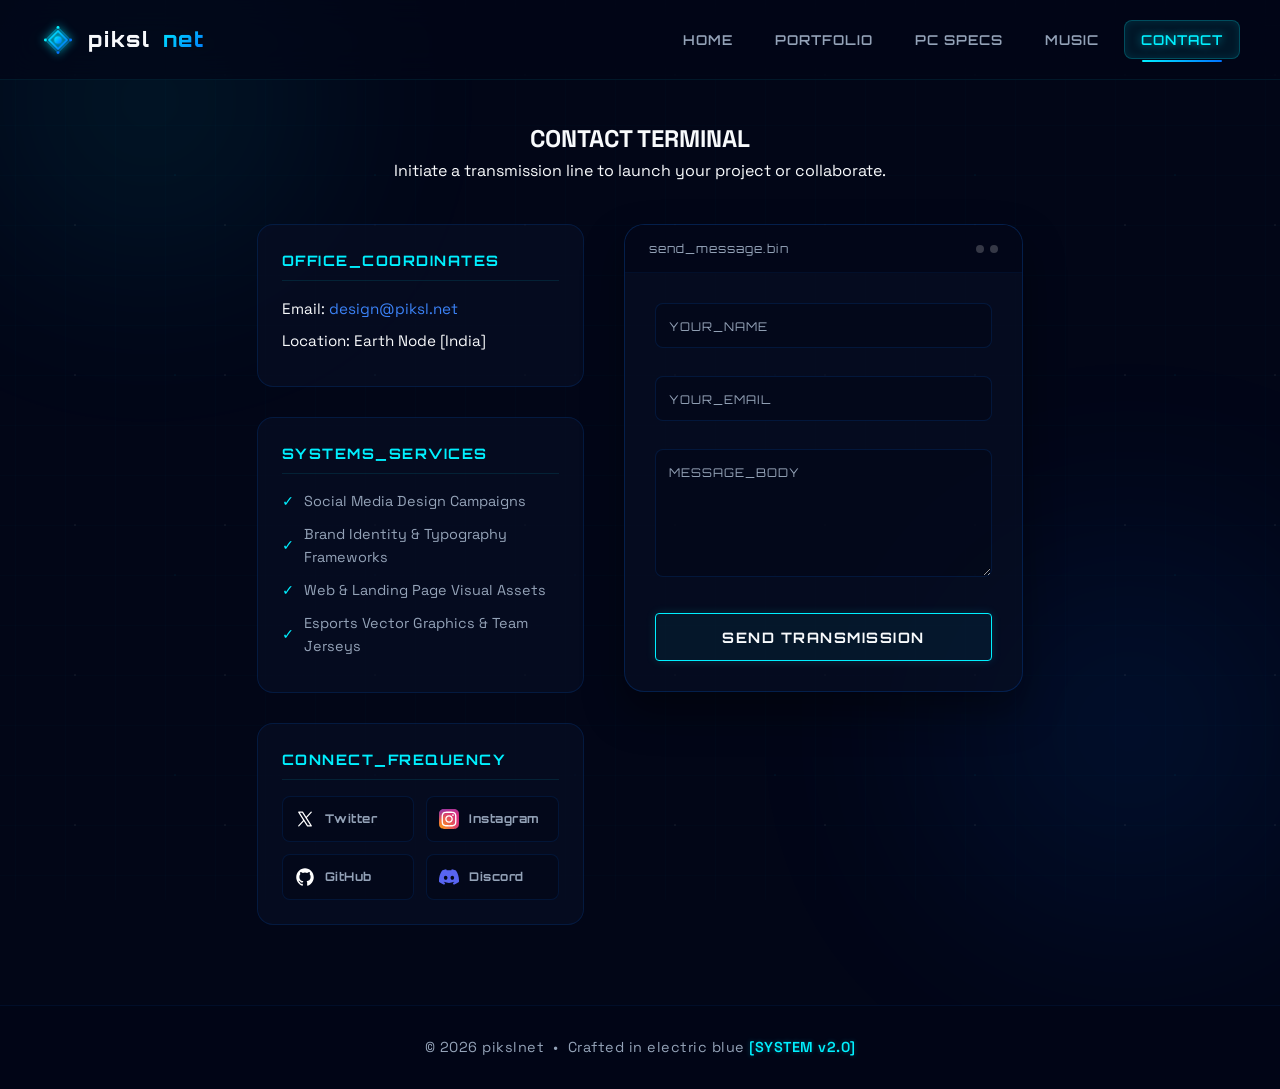
<file: contact.html>
<!DOCTYPE html>
<html lang="en">
<head>
  <meta charset="UTF-8">
  <meta name="viewport" content="width=device-width, initial-scale=1.0">
  <title>Contact Terminal</title>
  <meta name="description" content="Get in touch with Sunil (pikslnet). Launch your branding, UI, or social graphic projects here. Social handles included.">
  <!-- Shared Global Stylesheet -->
  <link rel="stylesheet" href="css/global.css">
  <!-- Contact Page Specific Stylesheet -->
  <link rel="stylesheet" href="css/contact.css">
</head>
<body>
  <!-- Ambient Space Grid Backdrop -->
  <div class="bg-grid"></div>
  <div class="bg-stars"></div>
  
  <!-- Glowing Background Orbs -->
  <div class="glow-orb glow-orb-cyan" style="top: -100px; left: -50px;"></div>
  <div class="glow-orb glow-orb-blue" style="bottom: 10%; right: -100px;"></div>

  <!-- Header Navigation -->
  <header class="nav">
    <a href="index.html" class="logo">
      <img src="images/logo.svg" alt="pikslnet Logo">
      piksl<span>net</span>
    </a>
    <button class="hamburger" id="menuBtn" aria-label="Toggle Menu">
      <span></span>
      <span></span>
      <span></span>
    </button>
    <nav class="nav-links" id="navLinks">
      <a href="index.html">HOME</a>
      <a href="portfolio.html">PORTFOLIO</a>
      <a href="pcspec.html">PC SPECS</a>
      <a href="music.html">MUSIC</a>
      <a href="contact.html" class="active">CONTACT</a>
    </nav>
  </header>

  <!-- Main Content -->
  <main class="contact-page-layout">
    <section class="contact-hero">
      <h1 class="glitch-title" data-text="CONTACT TERMINAL">CONTACT TERMINAL</h1>
      <p class="intro-sub">Initiate a transmission line to launch your project or collaborate.</p>
    </section>

    <!-- Contact Workspace -->
    <section class="contact-workspace">
      <!-- Left Column: Details & Socials -->
      <div class="info-terminal">
        <div class="info-block">
          <h3>OFFICE_COORDINATES</h3>
          <p>Email: <a href="mailto:design@piksl.net" class="info-link">design@piksl.net</a></p>
          <p>Location: Earth Node [India]</p>
        </div>

        <div class="info-block">
          <h3>SYSTEMS_SERVICES</h3>
          <ul class="services-list">
            <li><span>✓</span> Social Media Design Campaigns</li>
            <li><span>✓</span> Brand Identity & Typography Frameworks</li>
            <li><span>✓</span> Web & Landing Page Visual Assets</li>
            <li><span>✓</span> Esports Vector Graphics & Team Jerseys</li>
          </ul>
        </div>

        <!-- Social Grid -->
        <div class="info-block">
          <h3>CONNECT_FREQUENCY</h3>
          <div class="social-grid">
            <a href="https://twitter.com" target="_blank" class="social-tile twitter-tile">
              <span class="social-icon">
                <svg xmlns="http://www.w3.org/2000/svg" viewBox="0 0 256 256" fill="#ffffff"><path d="m214.75 211.71l-62.6-98.38l61.77-67.95a8 8 0 0 0-11.84-10.76l-58.84 64.72l-40.49-63.63A8 8 0 0 0 96 32H48a8 8 0 0 0-6.75 12.3l62.6 98.37l-61.77 68a8 8 0 1 0 11.84 10.76l58.84-64.72l40.49 63.63A8 8 0 0 0 160 224h48a8 8 0 0 0 6.75-12.29M164.39 208L62.57 48h29l101.86 160Z"/></svg>
              </span>
              <span class="social-name">Twitter</span>
            </a>
            <a href="https://instagram.com" target="_blank" class="social-tile instagram-tile">
              <span class="social-icon">
                <svg viewBox="0 0 3364.7 3364.7" xmlns="http://www.w3.org/2000/svg"><defs><radialGradient id="instGrad" cx="217.76" cy="3290.99" r="4271.92" gradientUnits="userSpaceOnUse"><stop offset=".09" stop-color="#fa8f21"/><stop offset=".78" stop-color="#d82d7e"/></radialGradient><radialGradient id="instGradB" cx="2330.61" cy="3182.95" r="3759.33" gradientUnits="userSpaceOnUse"><stop offset=".64" stop-color="#8c3aaa" stop-opacity="0"/><stop offset="1" stop-color="#8c3aaa"/></radialGradient></defs><path d="M853.2,3352.8c-200.1-9.1-308.8-42.4-381.1-70.6-95.8-37.3-164.1-81.7-236-153.5S119.7,2988.6,82.6,2892.8c-28.2-72.3-61.5-181-70.6-381.1C2,2295.4,0,2230.5,0,1682.5s2.2-612.8,11.9-829.3C21,653.1,54.5,544.6,82.5,472.1,119.8,376.3,164.3,308,236,236c71.8-71.8,140.1-116.4,236-153.5C544.3,54.3,653,21,853.1,11.9,1069.5,2,1134.5,0,1682.3,0c548,0,612.8,2.2,829.3,11.9,200.1,9.1,308.6,42.6,381.1,70.6,95.8,37.1,164.1,81.7,236,153.5s116.2,140.2,153.5,236c28.2,72.3,61.5,181,70.6,381.1,9.9,216.5,11.9,281.3,11.9,829.3,0,547.8-2,612.8-11.9,829.3-9.1,200.1-42.6,308.8-70.6,381.1-37.3,95.8-81.7,164.1-153.5,235.9s-140.2,116.2-236,153.5c-72.3,28.2-181,61.5-381.1,70.6-216.3,9.9-281.3,11.9-829.3,11.9-547.8,0-612.8-1.9-829.1-11.9" fill="url(#instGrad)"/><path d="M853.2,3352.8c-200.1-9.1-308.8-42.4-381.1-70.6-95.8-37.3-164.1-81.7-236-153.5S119.7,2988.6,82.6,2892.8c-28.2-72.3-61.5-181-70.6-381.1C2,2295.4,0,2230.5,0,1682.5s2.2-612.8,11.9-829.3C21,653.1,54.5,544.6,82.5,472.1,119.8,376.3,164.3,308,236,236c71.8-71.8,140.1-116.4,236-153.5C544.3,54.3,653,21,853.1,11.9,1069.5,2,1134.5,0,1682.3,0c548,0,612.8,2.2,829.3,11.9,200.1,9.1,308.6,42.6,381.1,70.6,95.8,37.1,164.1,81.7,236,153.5s116.2,140.2,153.5,236c28.2,72.3,61.5,181,70.6,381.1,9.9,216.5,11.9,281.3,11.9,829.3,0,547.8-2,612.8-11.9,829.3-9.1,200.1-42.6,308.8-70.6,381.1-37.3,95.8-81.7,164.1-153.5,235.9s-140.2,116.2-236,153.5c-72.3,28.2-181,61.5-381.1,70.6-216.3,9.9-281.3,11.9-829.3,11.9-547.8,0-612.8-1.9-829.1-11.9" fill="url(#instGradB)"/><path d="M1269.25,1689.52c0-230.11,186.49-416.7,416.6-416.7s416.7,186.59,416.7,416.7-186.59,416.7-416.7,416.7-416.6-186.59-416.6-416.7m-225.26,0c0,354.5,287.36,641.86,641.86,641.86s641.86-287.36,641.86-641.86-287.36-641.86-641.86-641.86S1044,1335,1044,1689.52m1159.13-667.31a150,150,0,1,0,150.06-149.94h-0.06a150.07,150.07,0,0,0-150,149.94M1180.85,2707c-121.87-5.55-188.11-25.85-232.13-43-58.36-22.72-100-49.78-143.78-93.5s-70.88-85.32-93.5-143.68c-17.16-44-37.46-110.26-43-232.13-6.06-131.76-7.27-171.34-7.27-505.15s1.31-373.28,7.27-505.15c5.55-121.87,26-188,43-232.13,22.72-58.36,49.78-100,93.5-143.78s85.32-70.88,143.78-93.5c44-17.16,110.26-37.46,232.13-43,131.76-6.06,171.34-7.27,505-7.27S2059.13,666,2191,672c121.87,5.55,188,26,232.13,43,58.36,22.62,100,49.78,143.78,93.5s70.78,85.42,93.5,143.78c17.16,44,37.46,110.26,43,232.13,6.06,131.87,7.27,171.34,7.27,505.15s-1.21,373.28-7.27,505.15c-5.55,121.87-25.95,188.11-43,232.13-22.72,58.36-49.78,100-93.5,143.68s-85.42,70.78-143.78,93.5c-44,17.16-110.26,37.46-232.13,43-131.76,6.06-171.34,7.27-505.15,7.27s-373.28-1.21-505-7.27M1170.5,447.09c-133.07,6.06-224,27.16-303.41,58.06-82.19,31.91-151.86,74.72-221.43,144.18S533.39,788.47,501.48,870.76c-30.9,79.46-52,170.34-58.06,303.41-6.16,133.28-7.57,175.89-7.57,515.35s1.41,382.07,7.57,515.35c6.06,133.08,27.16,223.95,58.06,303.41,31.91,82.19,74.62,152,144.18,221.43s139.14,112.18,221.43,144.18c79.56,30.9,170.34,52,303.41,58.06,133.35,6.06,175.89,7.57,515.35,7.57s382.07-1.41,515.35-7.57c133.08-6.06,223.95-27.16,303.41-58.06,82.19-32,151.86-74.72,221.43-144.18s112.18-139.24,144.18-221.43c30.9-79.46,52.1-170.34,58.06-303.41,6.06-133.38,7.47-175.89,7.47-515.35s-1.41-382.07-7.47-515.35c-6.06-133.08-27.16-224-58.06-303.41-32-82.19-74.72-151.86-144.18-221.43S2586.8,537.06,2504.71,505.15c-79.56-30.9-170.44-52.1-303.41-58.06C2068,441,2025.41,439.52,1686,439.52s-382.1,1.41-515.45,7.57" fill="#ffffff"/></svg>
              </span>
              <span class="social-name">Instagram</span>
            </a>
            <a href="https://github.com" target="_blank" class="social-tile github-tile">
              <span class="social-icon">
                <svg fill="#ffffff" viewBox="0 0 512 512" xmlns="http://www.w3.org/2000/svg"><title>ionicons-v5_logos</title><path d="M256,32C132.3,32,32,134.9,32,261.7c0,101.5,64.2,187.5,153.2,217.9a17.56,17.56,0,0,0,3.8.4c8.3,0,11.5-6.1,11.5-11.4,0-5.5-.2-19.9-.3-39.1a102.4,102.4,0,0,1-22.6,2.7c-43.1,0-52.9-33.5-52.9-33.5-10.2-26.5-24.9-33.6-24.9-33.6-19.5-13.7-.1-14.1,1.4-14.1h.1c22.5,2,34.3,23.8,34.3,23.8,11.2,19.6,26.2,25.1,39.6,25.1a63,63,0,0,0,25.6-6c2-14.8,7.8-24.9,14.2-30.7-49.7-5.8-102-25.5-102-113.5,0-25.1,8.7-45.6,23-61.6-2.3-5.8-10-29.2,2.2-60.8a18.64,18.64,0,0,1,5-.5c8.1,0,26.4,3.1,56.6,24.1a208.21,208.21,0,0,1,112.2,0c30.2-21,48.5-24.1,56.6-24.1a18.64,18.64,0,0,1,5,.5c12.2,31.6,4.5,55,2.2,60.8,14.3,16.1,23,36.6,23,61.6,0,88.2-52.4,107.6-102.3,113.3,8,7.1,15.2,21.1,15.2,42.5,0,30.7-.3,55.5-.3,63,0,5.4,3.1,11.5,11.4,11.5a19.35,19.35,0,0,0,4-.4C415.9,449.2,480,363.1,480,261.7,480,134.9,379.7,32,256,32Z"/></svg>
              </span>
              <span class="social-name">GitHub</span>
            </a>
            <a href="https://discord.com" target="_blank" class="social-tile discord-tile">
              <span class="social-icon">
                <svg xmlns="http://www.w3.org/2000/svg" viewBox="0 0 256 199" fill="#5865F2"><path d="M216.856 16.597A208.502 208.502 0 0 0 164.042 0c-2.275 4.113-4.933 9.645-6.766 14.046c-19.692-2.961-39.203-2.961-58.533 0c-1.832-4.4-4.55-9.933-6.846-14.046a207.809 207.809 0 0 0-52.855 16.638C5.618 67.147-3.443 116.4 1.087 164.956c22.169 16.555 43.653 26.612 64.775 33.193A161.094 161.094 0 0 0 79.735 175.3a136.413 136.413 0 0 1-21.846-10.632a108.636 108.636 0 0 0 5.356-4.237c42.122 19.702 87.89 19.702 129.51 0a131.66 131.66 0 0 0 5.355 4.237a136.07 136.07 0 0 1-21.886 10.653c4.006 8.02 8.638 15.67 13.873 22.848c21.142-6.58 42.646-16.637 64.815-33.213c5.316-56.288-9.08-105.09-38.056-148.36ZM85.474 135.095c-12.645 0-23.015-11.805-23.015-26.18s10.149-26.2 23.015-26.2c12.867 0 23.236 11.804 23.015 26.2c.02 14.375-10.148 26.18-23.015 26.18Zm85.051 0c-12.645 0-23.014-11.805-23.014-26.18s10.148-26.2 23.014-26.2c12.867 0 23.236 11.804 23.015 26.2c0 14.375-10.148 26.18-23.015 26.18Z"/></svg>
              </span>
              <span class="social-name">Discord</span>
            </a>
          </div>
        </div>
      </div>

      <!-- Right Column: Interactive Contact Form -->
      <div class="form-terminal">
        <div class="form-bar">
          <span class="form-terminal-title">send_message.bin</span>
          <div class="form-dots">
            <span class="dot"></span>
            <span class="dot"></span>
          </div>
        </div>

        <form id="contactForm" action="https://formspree.io/f/mwpqdpaj" method="POST">
          <div class="input-wrap">
            <input type="text" name="name" id="nameInput" required placeholder=" ">
            <label for="nameInput">YOUR_NAME</label>
            <span class="input-glow-border"></span>
          </div>

          <div class="input-wrap">
            <input type="email" name="email" id="emailInput" required placeholder=" ">
            <label for="emailInput">YOUR_EMAIL</label>
            <span class="input-glow-border"></span>
          </div>

          <div class="input-wrap textarea-wrap">
            <textarea name="message" id="messageInput" required placeholder=" "></textarea>
            <label for="messageInput">MESSAGE_BODY</label>
            <span class="input-glow-border"></span>
          </div>

          <button type="submit" class="cyber-btn submission-btn" id="submitBtn">
            SEND TRANSMISSION
          </button>
        </form>
      </div>
    </section>

    <!-- Success Feedback Overlay Modal -->
    <div class="success-hud" id="successHUD">
      <div class="hud-content">
        <div class="hud-icon">✓</div>
        <h2>TRANSMISSION SENT</h2>
        <p>Your message has successfully bypassed firewalls. I will get back to you shortly! ✨</p>
        <button class="cyber-btn" id="closeHUD">CLOSE INTERFACE</button>
      </div>
    </div>
  </main>

  <!-- Global Footer -->
  <footer class="footer">
    <p>© <span id="year"></span> pikslnet &nbsp;•&nbsp; Crafted in electric blue <span class="tech-highlight">[SYSTEM v2.0]</span></p>
  </footer>

  <!-- Script Declarations -->
  <script src="js/global.js" defer></script>
  <script src="js/contact.js" defer></script>
</body>
</html>
</file>
<file: css/global.css>
/* ==========================================
   GLOBAL STYLESHEET - SUNIL PORTFOLIO (pikslnet)
   Theme: Premium & Playful Futuristic Blue
   ========================================== */

/* Google Fonts Import */
@import url('https://fonts.googleapis.com/css2?family=Orbitron:wght@400;600;800;900&family=Space+Grotesk:wght@300;400;500;700&display=swap');

:root {
  /* Color Palette */
  --bg-dark: #020617;        /* Deep space black-blue */
  --bg-deck: #090e24;        /* Dark blue base */
  --accent-cyan: #00f0ff;    /* Neon cyan main glow */
  --accent-blue: #0072ff;    /* Vibrant tech blue */
  --accent-indigo: #3b82f6;  /* Soft light blue */
  --accent-purple: #8b5cf6;  /* Micro-purple details */
  --text-primary: #f8fafc;   /* Almost white */
  --text-muted: #94a3b8;      /* Slate gray */
  
  /* Glassmorphism & Borders */
  --glass: rgba(9, 14, 36, 0.65);
  --glass-hover: rgba(9, 14, 36, 0.85);
  --border-cyan: rgba(0, 240, 255, 0.25);
  --border-blue: rgba(0, 114, 255, 0.25);
  --glow-cyan: 0 0 15px rgba(0, 240, 255, 0.35);
  --glow-blue: 0 0 15px rgba(0, 114, 255, 0.35);
  
  /* Fonts */
  --font-cyber: 'Orbitron', system-ui, -apple-system, sans-serif;
  --font-body: 'Space Grotesk', system-ui, -apple-system, sans-serif;
  
  /* Transitions */
  --transition-fast: 0.2s cubic-bezier(0.4, 0, 0.2, 1);
  --transition-normal: 0.4s cubic-bezier(0.4, 0, 0.2, 1);
}

/* Reset and Base Styles */
*, *::before, *::after {
  box-sizing: border-box;
  margin: 0;
  padding: 0;
}

html {
  scroll-behavior: smooth;
  height: 100%;
}

body {
  font-family: var(--font-body);
  background-color: var(--bg-dark);
  color: var(--text-primary);
  line-height: 1.6;
  min-height: 100vh;
  overflow-x: hidden;
  position: relative;
  display: flex;
  flex-direction: column;
  padding-top: 80px; /* Offset for sticky navbar */
}

/* Custom Scrollbar */
::-webkit-scrollbar {
  width: 8px;
}
::-webkit-scrollbar-track {
  background: var(--bg-dark);
}
::-webkit-scrollbar-thumb {
  background: rgba(0, 114, 255, 0.4);
  border-radius: 4px;
  border: 1px solid rgba(0, 240, 255, 0.2);
}
::-webkit-scrollbar-thumb:hover {
  background: var(--accent-cyan);
  box-shadow: var(--glow-cyan);
}

/* Star and Cyber Grid Background */
.bg-grid {
  position: fixed;
  inset: 0;
  background-image: 
    linear-gradient(rgba(0, 240, 255, 0.015) 1px, transparent 1px),
    linear-gradient(90deg, rgba(0, 240, 255, 0.015) 1px, transparent 1px);
  background-size: 50px 50px;
  background-position: center;
  pointer-events: none;
  z-index: -2;
}

.bg-stars {
  position: fixed;
  inset: 0;
  background-image: 
    radial-gradient(circle, rgba(255, 255, 255, 0.1) 1px, transparent 1px),
    radial-gradient(circle, rgba(0, 240, 255, 0.08) 1.5px, transparent 1.5px);
  background-size: 150px 150px, 200px 200px;
  background-position: 0 0, 75px 75px;
  opacity: 0.5;
  pointer-events: none;
  z-index: -3;
}

/* Decorative Ambient Glowing Orbs */
.glow-orb {
  position: absolute;
  border-radius: 50%;
  filter: blur(120px);
  opacity: 0.18;
  pointer-events: none;
  z-index: -1;
}
.glow-orb-cyan {
  width: 400px;
  height: 400px;
  background: radial-gradient(circle, var(--accent-cyan), transparent 70%);
}
.glow-orb-blue {
  width: 500px;
  height: 500px;
  background: radial-gradient(circle, var(--accent-blue), transparent 70%);
}

/* ==========================================
   NAVIGATION HEADER
   ========================================== */
header.nav {
  position: fixed;
  top: 0;
  left: 0;
  right: 0;
  height: 80px;
  display: flex;
  align-items: center;
  justify-content: space-between;
  padding: 0 40px;
  z-index: 1000;
  background: rgba(2, 6, 23, 0.7);
  backdrop-filter: blur(16px);
  -webkit-backdrop-filter: blur(16px);
  border-bottom: 1px solid rgba(0, 240, 255, 0.08);
  transition: all var(--transition-normal);
}

header.nav.scrolled {
  height: 70px;
  background: rgba(2, 6, 23, 0.85);
  border-bottom: 1px solid rgba(0, 240, 255, 0.2);
  box-shadow: 0 10px 30px rgba(0, 240, 255, 0.1);
}

.logo {
  display: flex;
  align-items: center;
  gap: 12px;
  color: var(--text-primary);
  text-decoration: none;
  font-family: var(--font-cyber);
  font-weight: 800;
  letter-spacing: 2px;
  font-size: 1.3rem;
  transition: text-shadow var(--transition-fast);
}

.logo img {
  height: 36px;
  width: auto;
  filter: drop-shadow(0 0 5px var(--accent-cyan));
  transition: transform var(--transition-normal);
}

.logo:hover img {
  transform: rotate(360deg);
}

.logo:hover {
  text-shadow: 0 0 10px var(--accent-cyan);
}

.logo span {
  background: linear-gradient(135deg, var(--accent-cyan), var(--accent-blue));
  -webkit-background-clip: text;
  -webkit-text-fill-color: transparent;
}

/* Nav Links */
.nav-links {
  display: flex;
  align-items: center;
  gap: 8px;
  list-style: none;
}

.nav-links a {
  color: var(--text-muted);
  text-decoration: none;
  font-family: var(--font-cyber);
  font-size: 0.85rem;
  font-weight: 600;
  letter-spacing: 1px;
  padding: 8px 16px;
  border-radius: 8px;
  position: relative;
  transition: all var(--transition-fast);
  border: 1px solid transparent;
}

.nav-links a:hover {
  color: var(--accent-cyan);
  background: rgba(0, 240, 255, 0.05);
  border: 1px solid rgba(0, 240, 255, 0.15);
  text-shadow: 0 0 8px rgba(0, 240, 255, 0.5);
}

.nav-links a::after {
  content: '';
  position: absolute;
  bottom: -4px;
  left: 15%;
  right: 15%;
  height: 2px;
  background: linear-gradient(90deg, var(--accent-cyan), var(--accent-blue));
  border-radius: 4px;
  transform: scaleX(0);
  transition: transform var(--transition-fast) ease-in-out;
}

.nav-links a:hover::after {
  transform: scaleX(1);
}

.nav-links a.active {
  color: var(--accent-cyan);
  background: rgba(0, 240, 255, 0.08);
  border: 1px solid rgba(0, 240, 255, 0.25);
  box-shadow: inset 0 0 8px rgba(0, 240, 255, 0.1);
  text-shadow: 0 0 8px rgba(0, 240, 255, 0.6);
}

.nav-links a.active::after {
  transform: scaleX(1);
}

/* Hamburger Menu button */
.hamburger {
  display: none;
  flex-direction: column;
  justify-content: space-between;
  width: 30px;
  height: 20px;
  background: transparent;
  border: none;
  cursor: pointer;
  z-index: 1100;
}

.hamburger span {
  width: 100%;
  height: 2.5px;
  background-color: var(--accent-cyan);
  border-radius: 4px;
  transition: all var(--transition-normal);
  box-shadow: 0 0 8px rgba(0, 240, 255, 0.4);
}

/* Responsive Nav Layout */
@media (max-width: 992px) {
  header.nav {
    padding: 0 24px;
  }
  
  .hamburger {
    display: flex;
  }

  .nav-links {
    position: fixed;
    top: 0;
    right: -100%;
    width: 280px;
    height: 100vh;
    background: rgba(2, 6, 23, 0.95);
    backdrop-filter: blur(20px);
    -webkit-backdrop-filter: blur(20px);
    border-left: 1px solid rgba(0, 240, 255, 0.15);
    flex-direction: column;
    justify-content: center;
    gap: 24px;
    padding: 40px;
    transition: right var(--transition-normal);
    z-index: 1050;
  }

  .nav-links.active {
    right: 0;
    box-shadow: -10px 0 40px rgba(0, 240, 255, 0.15);
  }

  .nav-links a {
    font-size: 1.1rem;
    width: 100%;
    text-align: center;
    padding: 12px;
  }

  /* Hamburger active transformation */
  .hamburger.active span:nth-child(1) {
    transform: translateY(9px) rotate(45deg);
  }
  
  .hamburger.active span:nth-child(2) {
    opacity: 0;
  }
  
  .hamburger.active span:nth-child(3) {
    transform: translateY(-9px) rotate(-45deg);
  }
}

/* ==========================================
   BUTTON SYSTEM
   ========================================== */
.cyber-btn {
  position: relative;
  display: inline-flex;
  align-items: center;
  justify-content: center;
  padding: 12px 28px;
  color: var(--text-primary);
  font-family: var(--font-cyber);
  font-weight: 700;
  font-size: 0.85rem;
  letter-spacing: 1.5px;
  text-transform: uppercase;
  text-decoration: none;
  border: 1px solid var(--accent-cyan);
  background: rgba(0, 240, 255, 0.05);
  border-radius: 4px;
  cursor: pointer;
  transition: all var(--transition-fast);
  overflow: hidden;
  box-shadow: 0 0 10px rgba(0, 240, 255, 0.15);
}

.cyber-btn::before {
  content: '';
  position: absolute;
  top: 0;
  left: -100%;
  width: 100%;
  height: 100%;
  background: linear-gradient(90deg, transparent, rgba(0, 240, 255, 0.25), transparent);
  transition: all 0.5s ease;
}

.cyber-btn:hover::before {
  left: 100%;
}

.cyber-btn:hover {
  background: rgba(0, 240, 255, 0.15);
  box-shadow: var(--glow-cyan);
  text-shadow: 0 0 8px var(--accent-cyan);
  transform: translateY(-2px);
}

.cyber-btn-secondary {
  border-color: var(--accent-blue);
  background: rgba(0, 114, 255, 0.05);
  box-shadow: 0 0 10px rgba(0, 114, 255, 0.15);
}

.cyber-btn-secondary:hover {
  background: rgba(0, 114, 255, 0.15);
  box-shadow: var(--glow-blue);
  text-shadow: 0 0 8px var(--accent-blue);
}

/* ==========================================
   FOOTER SECTION
   ========================================== */
footer.footer {
  margin-top: auto;
  border-top: 1px solid rgba(0, 114, 255, 0.08);
  background: rgba(2, 6, 23, 0.85);
  backdrop-filter: blur(12px);
  -webkit-backdrop-filter: blur(12px);
  padding: 30px 40px;
  text-align: center;
  position: relative;
  z-index: 50;
}

footer.footer p {
  color: var(--text-muted);
  font-size: 0.9rem;
  letter-spacing: 0.5px;
}

footer.footer span.tech-highlight {
  color: var(--accent-cyan);
  font-weight: 600;
  text-shadow: 0 0 5px rgba(0, 240, 255, 0.3);
}

/* Utility Animations */
@keyframes spinCover {
  from { transform: rotate(0deg); }
  to { transform: rotate(360deg); }
}

/* Prevent body scrolling when mobile navigation drawer is active */
body.menu-open {
  overflow: hidden;
}

@media (max-width: 576px) {
  body {
    padding-top: 70px;
  }
  header.nav {
    height: 70px;
  }
  .logo {
    font-size: 1.1rem;
  }
  .logo img {
    width: 20px;
    height: 20px;
  }
  footer.footer {
    padding: 24px 16px;
  }
  footer.footer p {
    font-size: 0.8rem;
  }
}

/* ==========================================
   GLASSMORPHIC LIGHTBOX OVERLAY
   ========================================== */
.lightbox {
  position: fixed;
  inset: 0;
  background: rgba(2, 6, 23, 0.85);
  backdrop-filter: blur(16px);
  -webkit-backdrop-filter: blur(16px);
  z-index: 2000;
  display: flex;
  align-items: center;
  justify-content: center;
  padding: 24px;
  opacity: 0;
  pointer-events: none;
  transition: opacity var(--transition-normal);
}

.lightbox.active {
  opacity: 1;
  pointer-events: auto;
}

.lightbox-close {
  position: absolute;
  top: 24px;
  right: 32px;
  color: var(--text-primary);
  font-size: 2.5rem;
  cursor: pointer;
  transition: color var(--transition-fast);
  z-index: 2100;
}

.lightbox-close:hover {
  color: var(--accent-cyan);
  text-shadow: var(--glow-cyan);
}

.lightbox-content {
  background: rgba(9, 14, 36, 0.8);
  border: 1px solid rgba(0, 240, 255, 0.25);
  box-shadow: 0 25px 50px rgba(0, 0, 0, 0.5), 0 0 30px rgba(0, 240, 255, 0.1);
  border-radius: 16px;
  width: 100%;
  max-width: 960px;
  max-height: 85vh;
  display: grid;
  grid-template-columns: 1.2fr 0.8fr;
  overflow: hidden;
  transform: scale(0.95);
  transition: transform var(--transition-normal);
}

.lightbox.active .lightbox-content {
  transform: scale(1);
}

.lightbox-img-wrap {
  width: 100%;
  height: 100%;
  min-height: 350px;
  background: transparent;
  display: flex;
  align-items: center;
  justify-content: center;
  overflow: hidden;
  padding: 30px;
}

.lightbox-img-wrap img {
  max-width: 100%;
  max-height: 70vh;
  object-fit: contain;
  border-radius: 12px;
  box-shadow: 0 15px 35px rgba(0, 0, 0, 0.6), 0 0 25px rgba(0, 240, 255, 0.15);
  border: 1px solid rgba(0, 240, 255, 0.25);
  transform-origin: center center;
  user-select: none;
  -webkit-user-drag: none;
  cursor: zoom-in;
}

.lightbox-details {
  padding: 40px 30px;
  display: flex;
  flex-direction: column;
  justify-content: center;
  border-left: 1px solid rgba(0, 240, 255, 0.15);
  background: rgba(2, 6, 23, 0.4);
}

.lightbox-details h2 {
  font-family: var(--font-cyber);
  font-size: 1.6rem;
  font-weight: 800;
  color: var(--text-primary);
  margin-bottom: 12px;
  letter-spacing: 1px;
}

.lightbox-details .item-tag {
  margin-bottom: 20px;
}

.lightbox-details p {
  color: var(--text-muted);
  font-size: 0.95rem;
  line-height: 1.6;
}

/* Responsive Lightbox */
@media (max-width: 768px) {
  .lightbox-content {
    grid-template-columns: 1fr;
    max-height: 90vh;
    overflow-y: auto;
  }
  .lightbox-img-wrap {
    min-height: 250px;
    height: 250px;
    padding: 16px;
  }
  .lightbox-details {
    border-left: none;
    border-top: 1px solid rgba(0, 240, 255, 0.15);
    padding: 24px 20px;
  }
  .lightbox-close {
    top: 16px;
    right: 20px;
  }
}
</file>
<file: css/contact.css>
/* ==========================================
   CONTACT SPECIFIC CSS - SUNIL PORTFOLIO
   Theme: Interactive Form Console & Glow Tiles
   ========================================== */

/* Page layout */
.contact-page-layout {
  max-width: 1100px;
  margin: 0 auto;
  padding: 40px 24px 80px;
}

.contact-hero {
  text-align: center;
  margin-bottom: 40px;
}

.contact-workspace {
  display: grid;
  grid-template-columns: 0.9fr 1.1fr;
  gap: 40px;
  align-items: start;
}

/* Left Column: Info Terminal */
.info-terminal {
  display: flex;
  flex-direction: column;
  gap: 30px;
}

.info-block {
  background: var(--glass);
  border: 1px solid rgba(0, 114, 255, 0.15);
  border-radius: 16px;
  padding: 24px;
}

.info-block h3 {
  font-family: var(--font-cyber);
  font-size: 0.9rem;
  letter-spacing: 1.5px;
  color: var(--accent-cyan);
  margin-bottom: 16px;
  border-bottom: 1px solid rgba(0, 240, 255, 0.1);
  padding-bottom: 8px;
}

.info-block p {
  color: var(--text-primary);
  font-size: 0.95rem;
  margin-bottom: 8px;
}

.info-link {
  color: var(--accent-indigo);
  text-decoration: none;
  transition: color var(--transition-fast);
}

.info-link:hover {
  color: var(--accent-cyan);
  text-shadow: var(--glow-cyan);
}

/* Services Checklist */
.services-list {
  list-style: none;
}

.services-list li {
  font-size: 0.9rem;
  color: var(--text-muted);
  margin-bottom: 10px;
  display: flex;
  align-items: center;
  gap: 10px;
}

.services-list li span {
  color: var(--accent-cyan);
  font-weight: bold;
}

/* Social Grid Connection Tiles */
.social-grid {
  display: grid;
  grid-template-columns: repeat(2, 1fr);
  gap: 12px;
}

.social-tile {
  background: rgba(2, 6, 23, 0.4);
  border: 1px solid rgba(0, 114, 255, 0.12);
  border-radius: 8px;
  padding: 12px;
  display: flex;
  align-items: center;
  gap: 10px;
  text-decoration: none;
  color: var(--text-muted);
  transition: all var(--transition-fast);
}

.social-icon {
  width: 20px;
  height: 20px;
  display: flex;
  align-items: center;
  justify-content: center;
}

.social-icon svg {
  width: 100%;
  height: 100%;
  display: block;
  opacity: 1;
  transition: all var(--transition-fast);
}

/* Hover states for the inline SVGs inside tiles */
.social-tile.twitter-tile:hover .social-icon svg {
  filter: drop-shadow(0 0 5px rgba(29, 161, 242, 0.45));
}

.social-tile.instagram-tile:hover .social-icon svg {
  filter: drop-shadow(0 0 5px rgba(225, 48, 108, 0.45));
}

.social-tile.github-tile:hover .social-icon svg {
  filter: drop-shadow(0 0 5px rgba(255, 255, 255, 0.45));
}

.social-tile.discord-tile:hover .social-icon svg {
  filter: drop-shadow(0 0 5px rgba(88, 101, 246, 0.45));
}

.social-name {
  font-family: var(--font-cyber);
  font-size: 0.75rem;
  font-weight: 700;
  letter-spacing: 0.5px;
}

/* Hover effects for specific channels */
.social-tile.twitter-tile:hover {
  border-color: #1da1f2;
  color: #1da1f2;
  box-shadow: 0 0 12px rgba(29, 161, 242, 0.35);
  transform: translateY(-2px);
}

.social-tile.instagram-tile:hover {
  border-color: #e1306c;
  color: #e1306c;
  box-shadow: 0 0 12px rgba(225, 48, 108, 0.35);
  transform: translateY(-2px);
}

.social-tile.github-tile:hover {
  border-color: var(--text-primary);
  color: var(--text-primary);
  box-shadow: 0 0 12px rgba(255, 255, 255, 0.25);
  transform: translateY(-2px);
}

.social-tile.discord-tile:hover {
  border-color: #5865f2;
  color: #5865f2;
  box-shadow: 0 0 12px rgba(88, 101, 246, 0.35);
  transform: translateY(-2px);
}

/* Right Column: Form Terminal window styling */
.form-terminal {
  background: var(--glass);
  border: 1px solid rgba(0, 114, 255, 0.2);
  border-radius: 20px;
  overflow: hidden;
  box-shadow: 0 20px 40px rgba(0, 0, 0, 0.4);
}

.form-bar {
  background: rgba(2, 6, 23, 0.8);
  padding: 14px 24px;
  display: flex;
  justify-content: space-between;
  align-items: center;
  border-bottom: 1px solid rgba(0, 114, 255, 0.08);
}

.form-terminal-title {
  color: var(--text-muted);
  font-family: var(--font-cyber);
  font-size: 0.75rem;
  letter-spacing: 1px;
}

.form-dots {
  display: flex;
  gap: 6px;
}

.form-dots .dot {
  width: 8px;
  height: 8px;
  border-radius: 50%;
  background: rgba(255, 255, 255, 0.2);
}

#contactForm {
  padding: 30px;
  display: flex;
  flex-direction: column;
  gap: 28px;
}

/* Input Fields & Floating Labels */
.input-wrap {
  position: relative;
  width: 100%;
}

.input-wrap input,
.input-wrap textarea {
  width: 100%;
  padding: 12px 14px;
  background: rgba(2, 6, 23, 0.5);
  border: 1px solid rgba(0, 114, 255, 0.15);
  border-radius: 8px;
  color: var(--text-primary);
  font-size: 0.95rem;
  outline: none;
  font-family: var(--font-body);
  transition: all var(--transition-fast);
}

.input-wrap textarea {
  min-height: 128px;
  resize: vertical;
}

.input-wrap label {
  position: absolute;
  left: 14px;
  top: 14px;
  color: var(--text-muted);
  font-family: var(--font-cyber);
  font-size: 0.75rem;
  letter-spacing: 1px;
  transition: all var(--transition-fast);
  pointer-events: none;
}

/* Floating behavior */
.input-wrap input:focus ~ label,
.input-wrap input:not(:placeholder-shown) ~ label,
.input-wrap textarea:focus ~ label,
.input-wrap textarea:not(:placeholder-shown) ~ label {
  top: -10px;
  left: 10px;
  font-size: 0.65rem;
  color: var(--accent-cyan);
  background: var(--bg-dark);
  padding: 2px 8px;
  border-radius: 4px;
  border: 1px solid rgba(0, 240, 255, 0.2);
}

.input-wrap input:focus,
.input-wrap textarea:focus {
  border-color: var(--accent-cyan);
  box-shadow: 0 0 10px rgba(0, 240, 255, 0.15);
}

/* Form submission button */
.submission-btn {
  width: 100%;
  padding: 14px;
  font-size: 0.9rem;
}

/* Success Feedback Dialog */
.success-hud {
  position: fixed;
  inset: 0;
  background: rgba(2, 6, 23, 0.85);
  backdrop-filter: blur(16px);
  -webkit-backdrop-filter: blur(16px);
  z-index: 3000;
  display: flex;
  align-items: center;
  justify-content: center;
  padding: 24px;
  opacity: 0;
  pointer-events: none;
  transition: opacity var(--transition-normal);
}

.success-hud.active {
  opacity: 1;
  pointer-events: auto;
}

.hud-content {
  background: rgba(9, 14, 36, 0.9);
  border: 1px solid rgba(0, 240, 255, 0.25);
  box-shadow: 0 25px 50px rgba(0, 0, 0, 0.5), 0 0 35px rgba(0, 240, 255, 0.1);
  border-radius: 20px;
  padding: 40px;
  max-width: 440px;
  width: 100%;
  text-align: center;
  transform: scale(0.9);
  transition: transform var(--transition-normal);
}

.success-hud.active .hud-content {
  transform: scale(1);
}

.hud-icon {
  width: 64px;
  height: 64px;
  border-radius: 50%;
  background: rgba(16, 185, 129, 0.1);
  border: 2px solid #10b981;
  color: #10b981;
  font-size: 1.8rem;
  display: flex;
  align-items: center;
  justify-content: center;
  margin: 0 auto 20px auto;
  box-shadow: 0 0 15px rgba(16, 185, 129, 0.3);
}

.hud-content h2 {
  font-family: var(--font-cyber);
  font-size: 1.3rem;
  color: var(--text-primary);
  letter-spacing: 1px;
  margin-bottom: 12px;
}

.hud-content p {
  color: var(--text-muted);
  font-size: 0.9rem;
  margin-bottom: 24px;
  line-height: 1.5;
}

.hud-content .cyber-btn {
  width: 100%;
}

/* Responsive workspace grid */
@media (max-width: 992px) {
  .contact-workspace {
    grid-template-columns: 1fr;
    gap: 30px;
  }
}

@media (max-width: 576px) {
  .contact-page-layout {
    padding: 40px 16px 60px;
  }
  #contactForm {
    padding: 20px;
    gap: 20px;
  }
  .contact-info-deck {
    padding: 24px;
  }
  .info-title {
    font-size: 1.2rem;
  }
}
</file>
